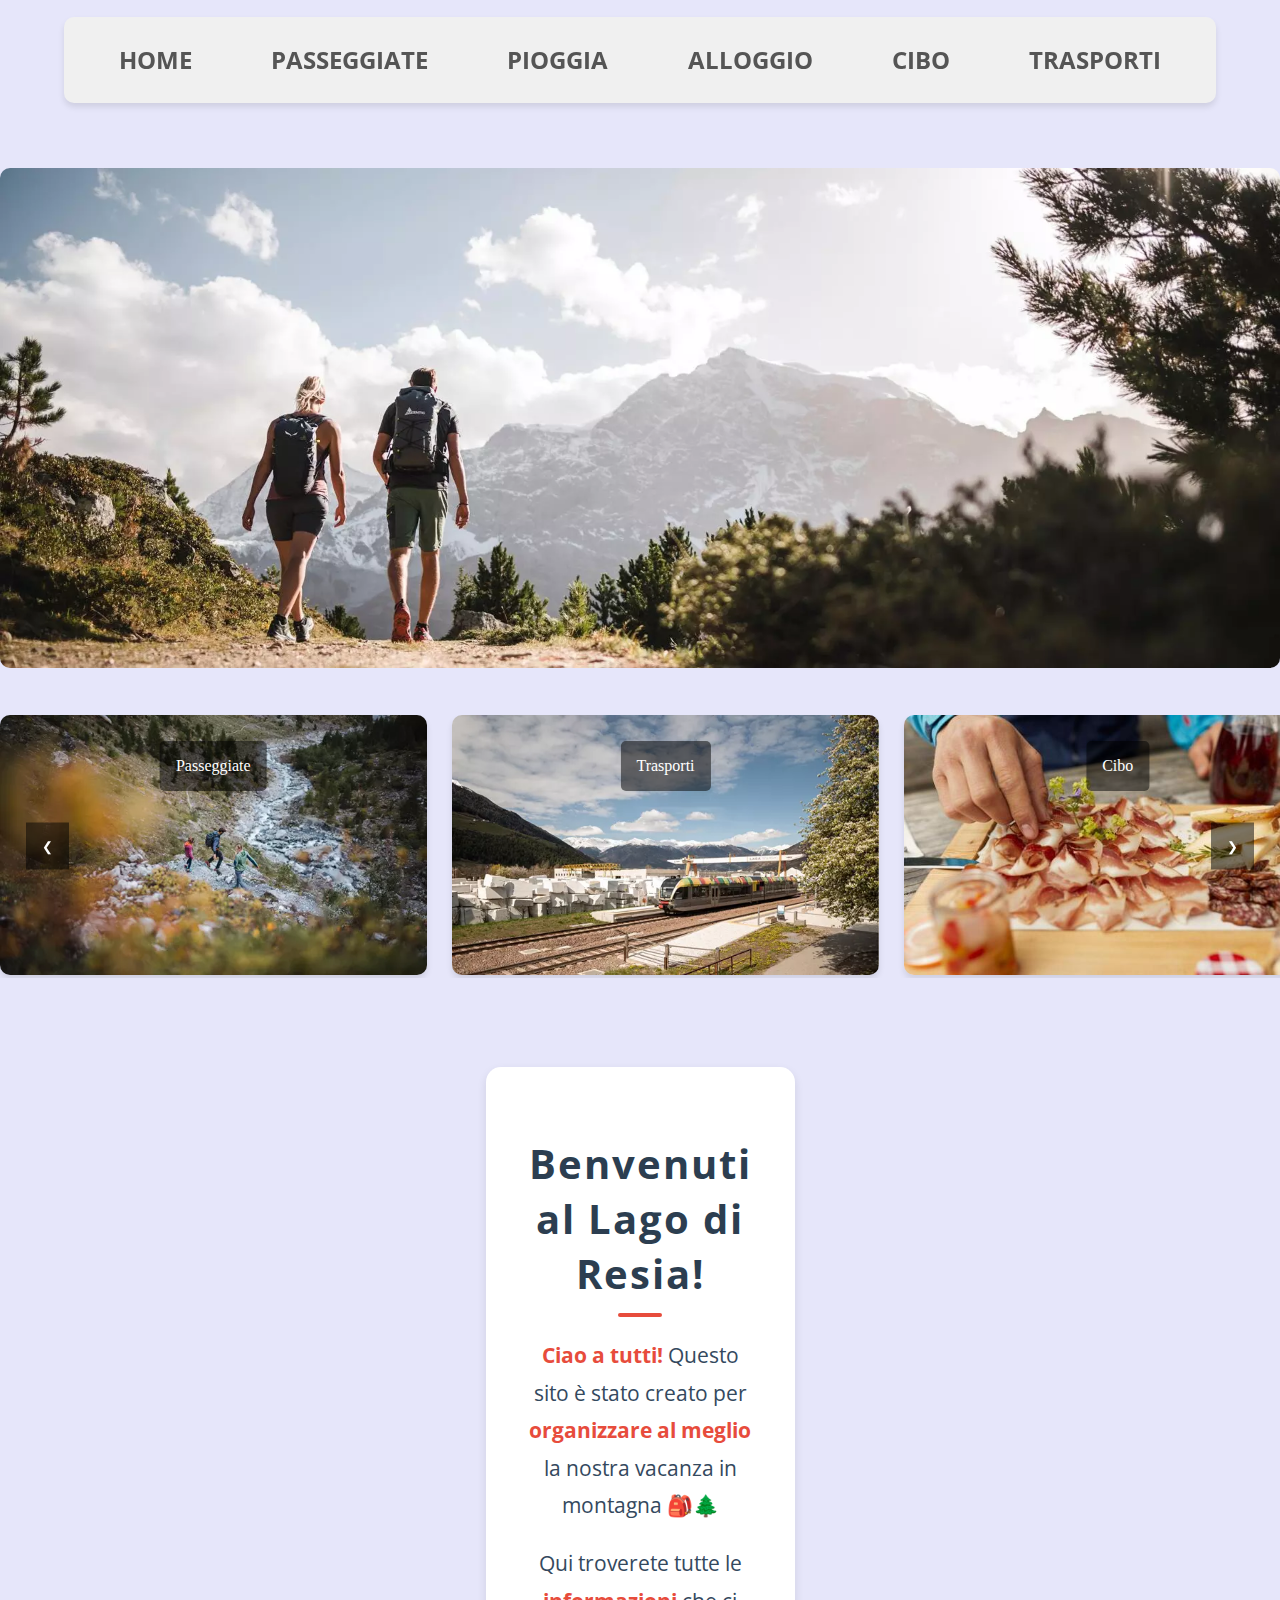
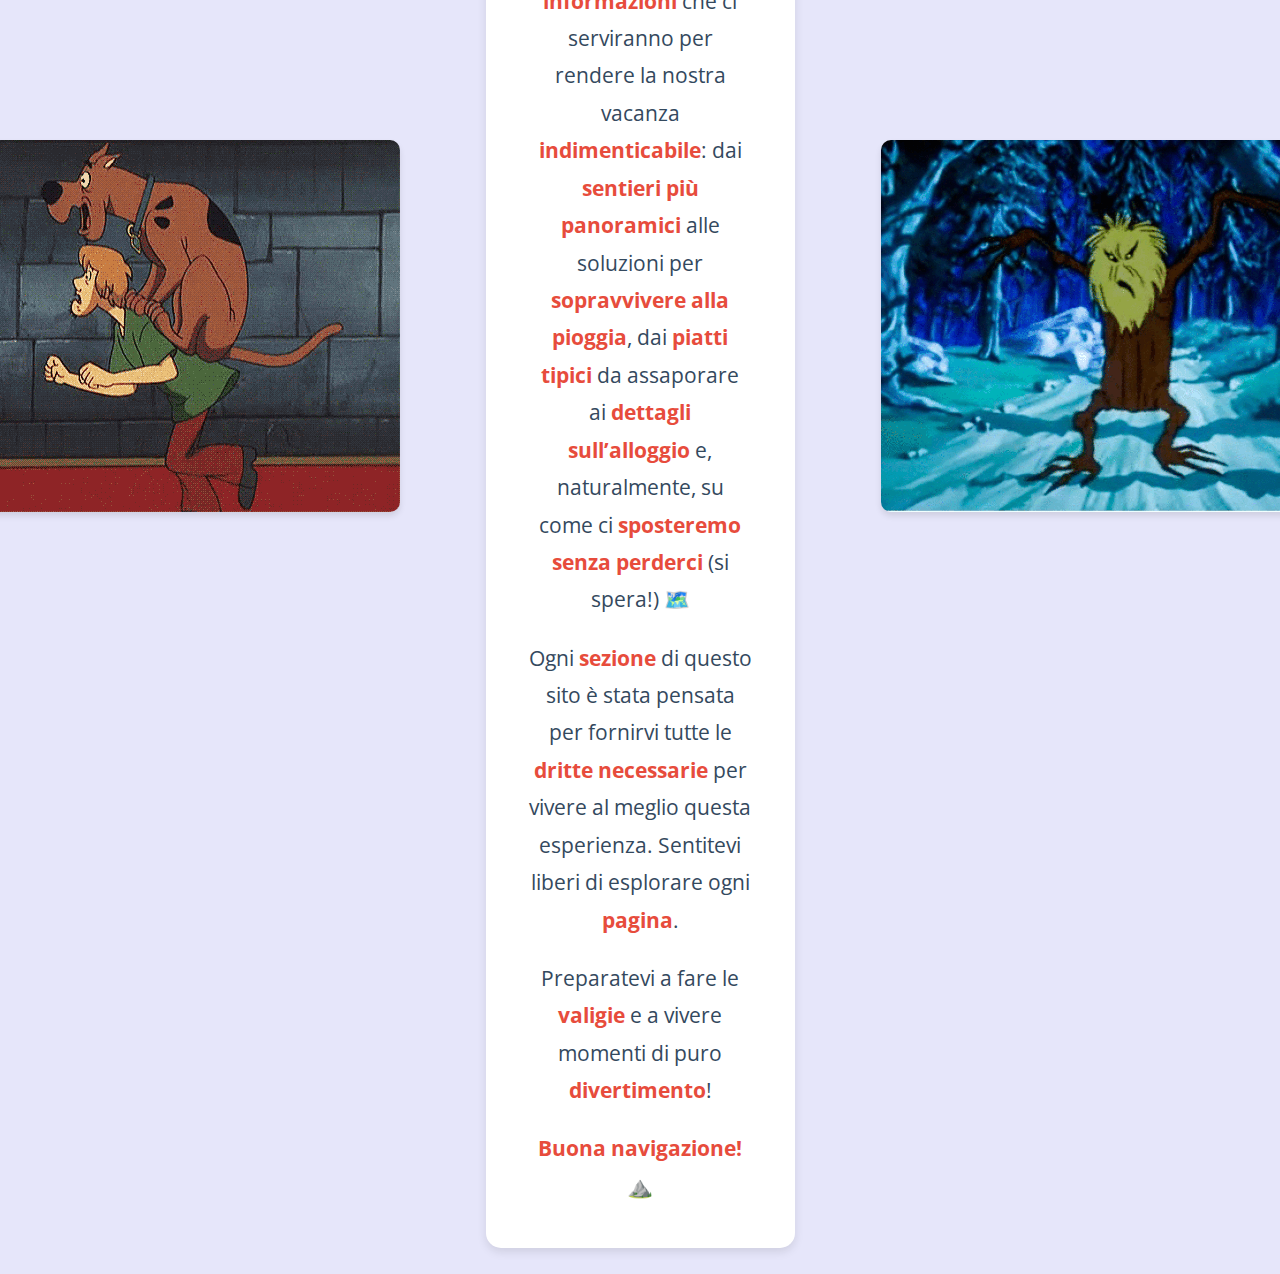
<file: index.html>
<!DOCTYPE html>
<html lang="en">
<head>
    <meta charset="UTF-8">
    <meta name="viewport" content="width=device-width, initial-scale=1.0">
    <title>Document</title>
    <link rel="stylesheet" href="css-home.css">
    <link href="https://fonts.googleapis.com/css2?family=Open+Sans:wght@400;700&display=swap" rel="stylesheet">
</head>
<body style="background-color: rgb(230, 230, 250)">
    <header class="header-nav">
        <nav>
            <ul>
                <li><a href="home.html">HOME</a></li>
                <li><a href="passeggiate.html">PASSEGGIATE</a></li>
                <li><a href="pioggia.html">PIOGGIA</a></li>
                <li><a href="alloggio.html">ALLOGGIO</a></li>
                <li><a href="cibo.html">CIBO</a></li>
                <li><a href="trasporti.html">TRASPORTI</a></li>
            </ul>
        </nav>
    </header>

    
    <div class="main-container">
        <!-- Immagine superiore -->
        <div class="image-container">
            <img id="image1" src="images/home/image1.jpg" class="bk-im active">
            <img id="image2" src="images/home/image2.jpg" class="bk-im">
            <img id="image3" src="images/home/image3.jpg" class="bk-im">
        </div>
        
        <!-- Carosello -->
        <div class="carousel-container">
            <button class="carousel-button prev">&#10094;</button>
            <div class="carousel-wrapper">
                <div class="carousel">
                    <div class="carousel-item">
                        <a href="passeggiate.html">  
                            <img src="images/home/image6.jpg" alt="Passeggiate">
                            <div class="carousel-caption">Passeggiate</div>
                        </a> 
                    </div>
                    <div class="carousel-item" data-link="trasporti.html">
                        <a href="trasporti.html">  
                            <img src="images/home/image7.jpg" alt="Trasporti">
                            <div class="carousel-caption">Trasporti</div>
                        </a> 
                    </div>
                    <div class="carousel-item" data-link="cibo.html">
                        <a href="cibo.html">  
                        <img src="images/home/image8.jpg" alt="Cibo">
                        <div class="carousel-caption">Cibo</div>
                    </a> 
                    </div>
                    <div class="carousel-item" data-link="alloggio.html">
                        <a href="alloggio.html">  
                        <img src="images/home/image9.jpg" alt="Alloggio">
                        <div class="carousel-caption">Alloggio</div>
                    </a> 
                    </div>
                    <div class="carousel-item" data-link="pioggia.html">
                        <a href="pioggia.html">  
                        <img src="images/home/image10.jpg" alt="Pioggia">
                        <div class="carousel-caption">Pioggia</div>
                    </a> 
                    </div>
                </div>
            </div>
            <button class="carousel-button next">&#10095;</button>
        </div>
    </div>
    
   
    
    <div class="container-wrapper">
        <!-- GIF a sinistra -->
        <img src="images/home/scooby1.gif" alt="Scooby Doo" class="scooby-image">
    
        <!-- Contenitore principale -->
        <div class="home-container">
            <h1>Benvenuti al Lago di Resia!</h1>
            <p>
                <strong>Ciao a tutti!</strong> Questo sito è stato creato per <strong>organizzare al meglio</strong> la nostra vacanza in montagna 🎒🌲
            </p>
            <p>
                Qui troverete tutte le <strong>informazioni</strong> che ci serviranno per rendere la nostra vacanza <strong>indimenticabile</strong>: 
                dai <strong>sentieri più panoramici</strong> alle soluzioni per <strong>sopravvivere alla pioggia</strong>, dai <strong>piatti tipici</strong> da assaporare <br>
                ai <strong>dettagli sull’alloggio</strong> e, naturalmente, su come ci <strong>sposteremo senza perderci</strong> (si spera!) 🗺️
            </p>
            <p>
                Ogni <strong>sezione</strong> di questo sito è stata pensata per fornirvi tutte le <strong>dritte necessarie</strong> per vivere al meglio questa esperienza. 
                Sentitevi liberi di esplorare ogni <strong>pagina</strong>.
            </p>
            <p>
                Preparatevi a fare le <strong>valigie</strong> e a vivere momenti di puro <strong>divertimento</strong>!
            </p>
            <p>
                <strong>Buona navigazione! ⛰️</strong>
            </p>
        </div>
    
        <!-- Immagine a destra -->
        <img src="images/home/scooby2.gif" alt="Scooby Doo" class="home-image">
    </div>

   
 
    <script>
        const images = document.querySelectorAll('.bk-im');
        let currentImageIndex = 0;

        function changeImage() {
            images[currentImageIndex].classList.remove('active');
            currentImageIndex = (currentImageIndex + 1) % images.length;
            images[currentImageIndex].classList.add('active');
        }

        setInterval(changeImage, 5000); // Cambia immagine ogni 5 secondi
    </script>
    <script>
    let currentIndex = 0;
    const itemWidth = 33.33; // Larghezza dell'elemento in percentuale
    const items = document.querySelectorAll('.carousel-item');
    const totalItems = items.length;

    function initializeCarousel() {
        // Duplicare i primi elementi per il carosello infinito
        const carousel = document.querySelector('.carousel');
        const cloneItems = document.querySelectorAll('.carousel-item').forEach(item => {
            const clone = item.cloneNode(true);
            carousel.appendChild(clone);
    });

    // Avvia il carosello
    scrollCarousel(0);
}

function scrollCarousel(direction) {
    const carousel = document.querySelector('.carousel');
    const totalVisibleItems = 3; // Numero di immagini visibili
    currentIndex += direction;

    if (currentIndex < 0) {
        currentIndex = totalItems;
    } else if (currentIndex > totalItems) {
        currentIndex = 0;
    }

    const offset = -currentIndex * itemWidth;
    carousel.style.transform = `translateX(${offset}%)`;

    // Se siamo arrivati alla fine del carosello duplicato, torna all'inizio
    if (currentIndex === totalItems) {
        setTimeout(() => {
            carousel.style.transition = 'none';
            carousel.style.transform = `translateX(0%)`;
            currentIndex = 0;
        }, 500); // Tempo di transizione deve corrispondere al tempo della transizione CSS
    } else {
        carousel.style.transition = 'transform 0.5s ease';
    }
}

initializeCarousel(); // Inizializza il carosello

document.querySelector('.prev').addEventListener('click', () => scrollCarousel(-1));
document.querySelector('.next').addEventListener('click', () => scrollCarousel(1));


    </script>
</body>
</html>
</file>
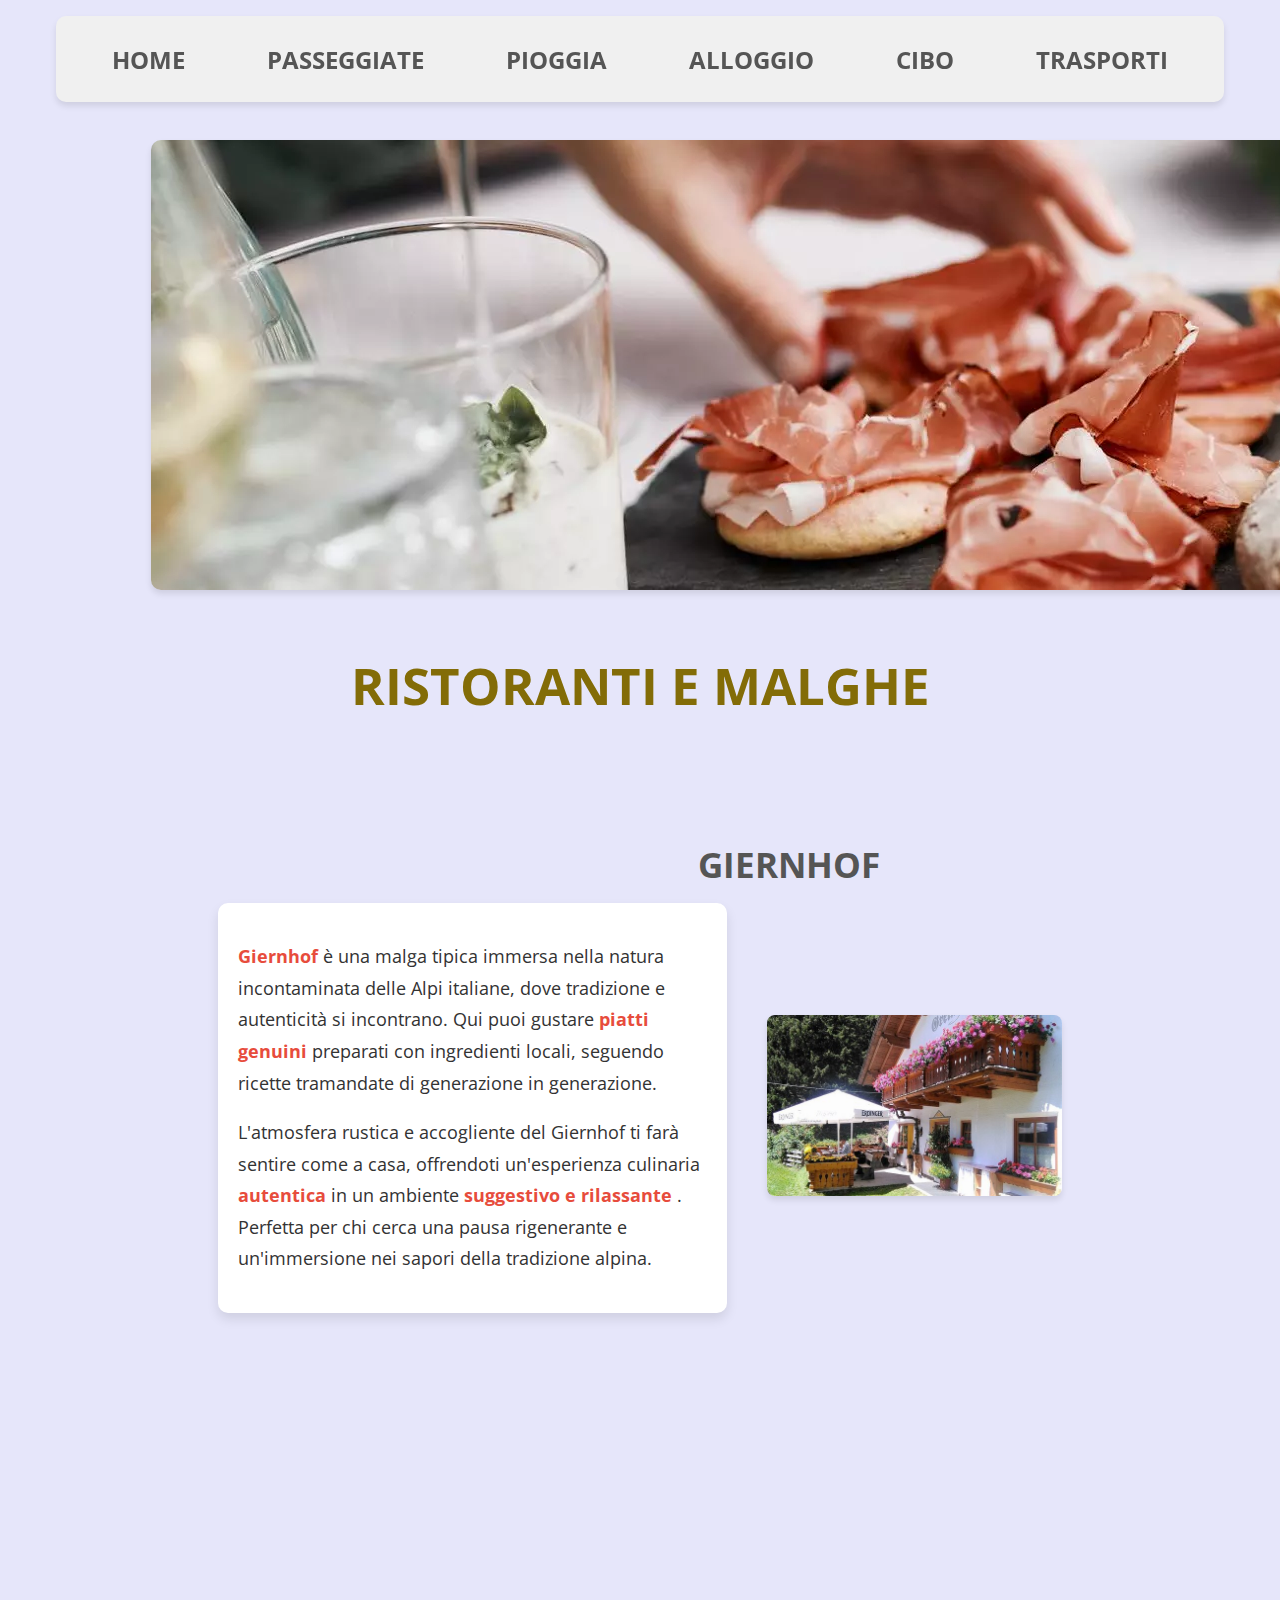
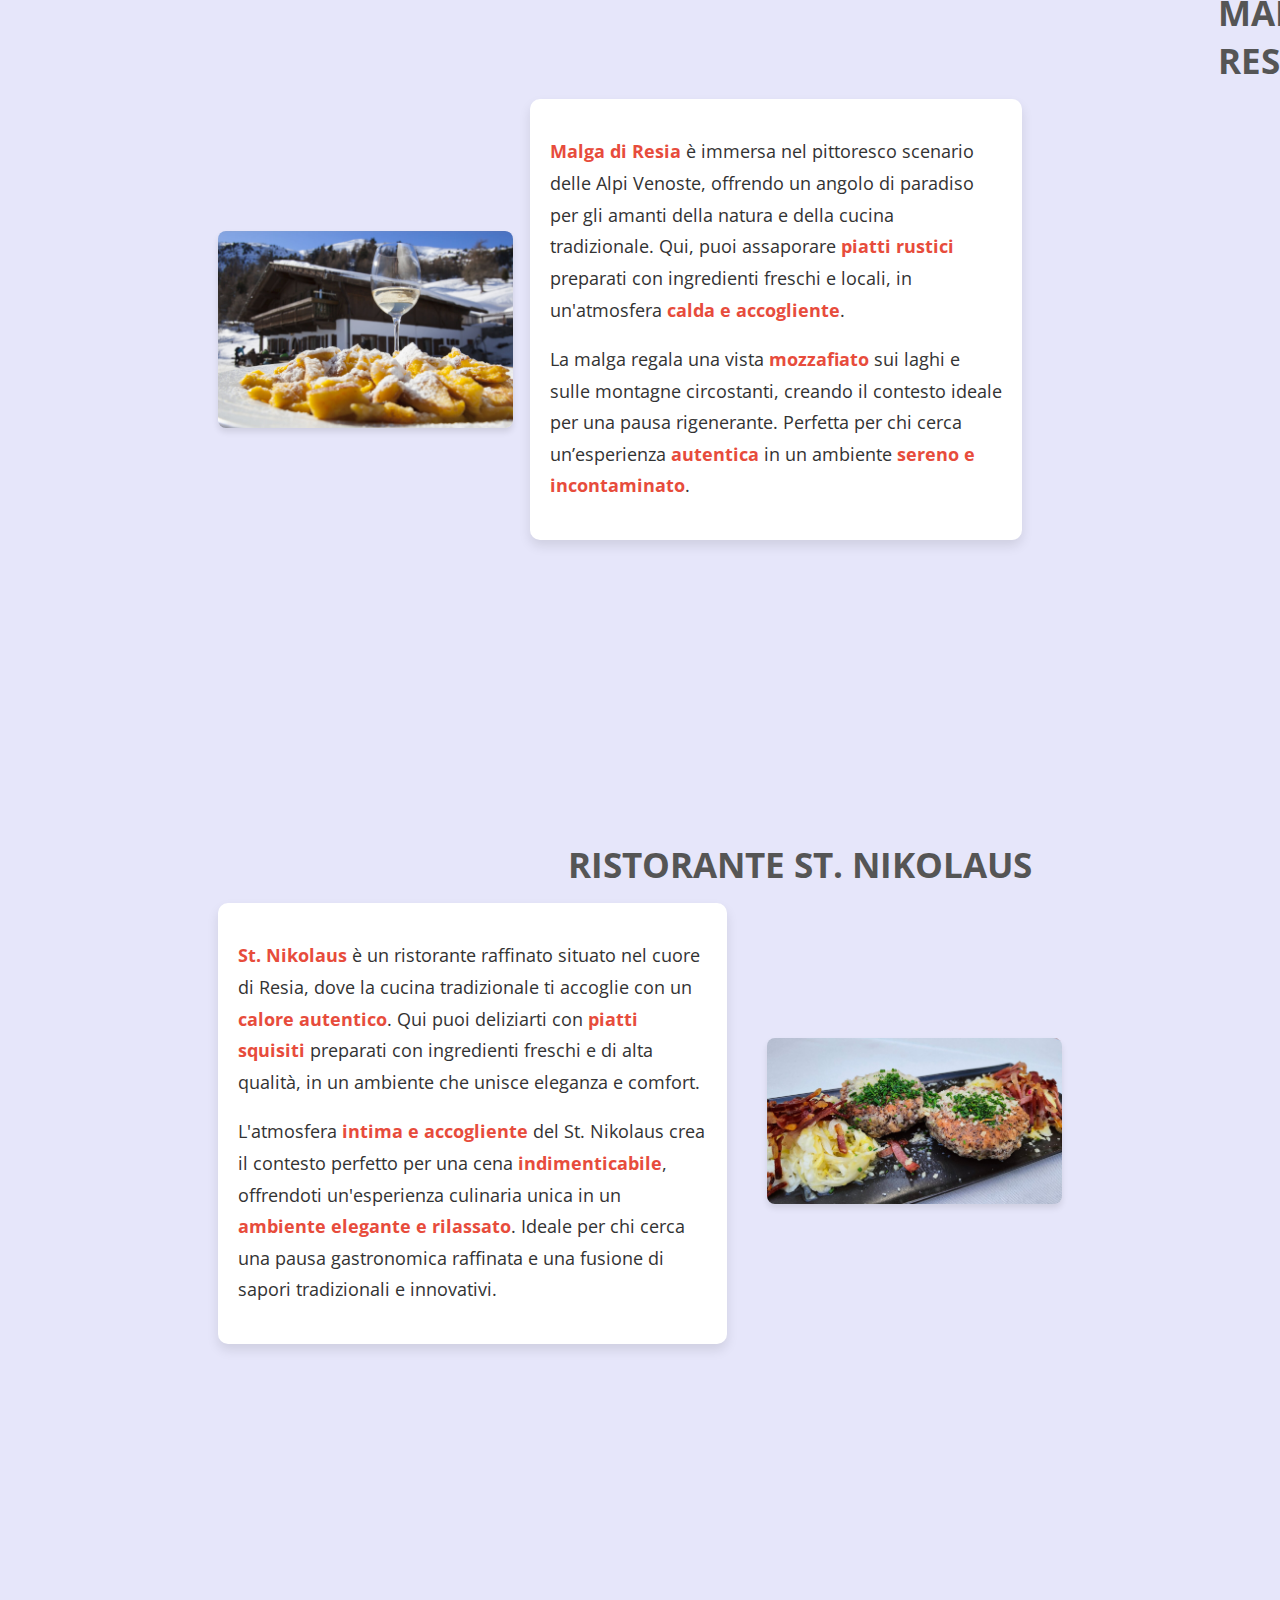
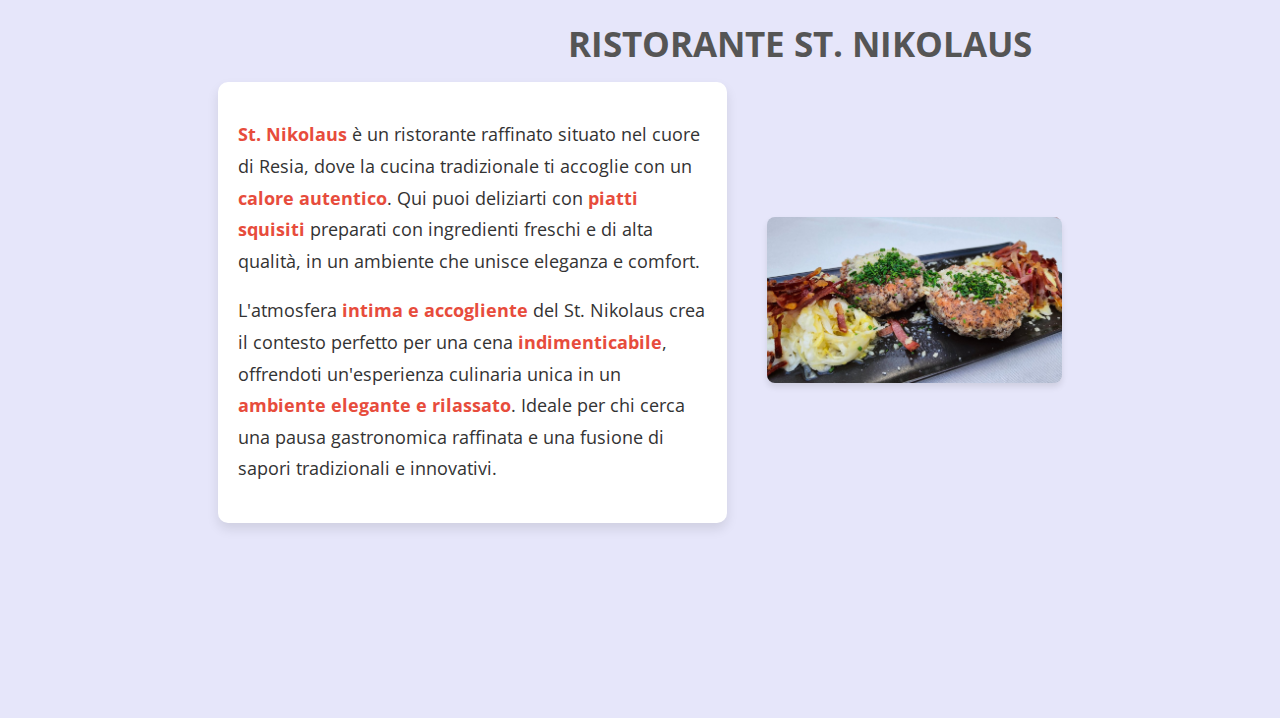
<file: cibo.html>
<!DOCTYPE html>
<html lang="en">
<head>
    <meta charset="UTF-8">
    <meta name="viewport" content="width=device-width, initial-scale=1.0">
    <title>Document</title>
    <link rel="stylesheet" href="css-cibo.css">
    <link href="https://fonts.googleapis.com/css2?family=Open+Sans:wght@400;700&display=swap" rel="stylesheet" >
</head>
<body style="background-color: rgb(230, 230, 250)">
    <header class="header-nav">
        <nav>
            <ul>
                <li><a href="home.html">HOME</a></li>
                <li><a href="passeggiate.html">PASSEGGIATE</a></li>
                <li><a href="pioggia.html">PIOGGIA</a></li>
                <li><a href="alloggio.html">ALLOGGIO</a></li>
                <li><a href="cibo.html">CIBO</a></li>
                <li><a href="trasporti.html">TRASPORTI</a></li>
            </ul>
        </nav>
    </header>
    <div class="header-image">
        <img src="images/cibo/header.webp" alt="Header Image">
    </div>

    <div class="title">
        RISTORANTI E MALGHE 
    </div>

    <!-- Inizio del contenitore del ristorante -->
    <div class="restaurant-container">
        <div class="title-ristoranti">
            <a href="https://www.tripadvisor.it/Restaurant_Review-g1187115-d6910097-Reviews-Greinhof-San_Valentino_alla_Muta_Province_of_South_Tyrol_Trentino_Alto_Adige.html" target="_blank">GIERNHOF</a>
        </div>
        <div class="content">
            <div class="main-text">
                <p>
                    <strong>Giernhof</strong> è una malga tipica immersa nella natura incontaminata delle Alpi italiane, dove tradizione e autenticità si incontrano. Qui puoi gustare <strong>piatti genuini</strong> preparati con ingredienti locali, seguendo ricette tramandate di generazione in generazione.
                </p>
                <p>
                    L'atmosfera rustica e accogliente del Giernhof ti farà sentire come a casa, offrendoti un'esperienza culinaria <strong>autentica</strong>  in un ambiente <strong>suggestivo e rilassante</strong> . Perfetta per chi cerca una pausa rigenerante e un'immersione nei sapori della tradizione alpina.
                </p>
            </div>
            
            <img src="images/cibo/greinhof.jpg" alt="greinhof-image">
        </div>
    </div>

    <div class="restaurant-container">
        <div class="title-ristoranti" style="margin-left:1000px;">
            <a href="https://www.tripadvisor.it/Restaurant_Review-g1186333-d6154135-Reviews-Reschner_Alm-Resia_Curon_Venosta_Province_of_South_Tyrol_Trentino_Alto_Adige.html" target="_blank">MALGA RESIA</a>
        </div>

        <div class="content">
            <img src="images/cibo/rescher-alm.jpg" alt="rescher-alm-image">
            <div class="main-text" style="margin-left: 2%; margin-bottom: 160px;">
                    <p>
                        <strong>Malga di Resia</strong> è immersa nel pittoresco scenario delle Alpi Venoste, offrendo un angolo di paradiso per gli amanti della natura e della cucina tradizionale. Qui, puoi assaporare <strong>piatti rustici</strong> preparati con ingredienti freschi e locali, in un'atmosfera <strong>calda e accogliente</strong>.
                    </p>
                    <p>
                        La malga regala una vista <strong>mozzafiato</strong> sui laghi e sulle montagne circostanti, creando il contesto ideale per una pausa rigenerante. Perfetta per chi cerca un’esperienza <strong>autentica</strong> in un ambiente <strong>sereno e incontaminato</strong>.
                    </p>
            </div>
            
        </div>
    </div>

    <div class="restaurant-container">
        <div class="title-ristoranti" style="margin-left: 350px;">
            <a href="https://www.tripadvisor.it/Restaurant_Review-g1931760-d8327007-Reviews-St_Nikolaus-Burgusio_Malles_Venosta_Province_of_South_Tyrol_Trentino_Alto_Adige.html" target="_blank">RISTORANTE ST. NIKOLAUS</a>
        </div>
        <div class="content">
            <div class="main-text">
                    <p>
                        <strong>St. Nikolaus</strong> è un ristorante raffinato situato nel cuore di Resia, dove la cucina tradizionale ti accoglie con un <strong>calore autentico</strong>. Qui puoi deliziarti con <strong>piatti squisiti</strong> preparati con ingredienti freschi e di alta qualità, in un ambiente che unisce eleganza e comfort.
                    </p>
                    <p>
                        L'atmosfera <strong>intima e accogliente</strong> del St. Nikolaus crea il contesto perfetto per una cena <strong>indimenticabile</strong>, offrendoti un'esperienza culinaria unica in un <strong>ambiente elegante e rilassato</strong>. Ideale per chi cerca una pausa gastronomica raffinata e una fusione di sapori tradizionali e innovativi.
                    </p>
            </div>
            
            <img src="images/cibo/stnikolaus.jpg" alt="stnikolaus-image">
        </div>
    </div>

    <div class="restaurant-container">
        <div class="title-ristoranti" style="margin-left: 350px;">
            <a href="http://www.pizzeria-irene.it/index-it.html" target="_blank">RISTORANTE ST. NIKOLAUS</a>
        </div>
        <div class="content">
            <div class="main-text">
                    <p>
                        <strong>St. Nikolaus</strong> è un ristorante raffinato situato nel cuore di Resia, dove la cucina tradizionale ti accoglie con un <strong>calore autentico</strong>. Qui puoi deliziarti con <strong>piatti squisiti</strong> preparati con ingredienti freschi e di alta qualità, in un ambiente che unisce eleganza e comfort.
                    </p>
                    <p>
                        L'atmosfera <strong>intima e accogliente</strong> del St. Nikolaus crea il contesto perfetto per una cena <strong>indimenticabile</strong>, offrendoti un'esperienza culinaria unica in un <strong>ambiente elegante e rilassato</strong>. Ideale per chi cerca una pausa gastronomica raffinata e una fusione di sapori tradizionali e innovativi.
                    </p>
            </div>
            
            <img src="images/cibo/stnikolaus.jpg" alt="stnikolaus-image">
        </div>
    </div>

    
</body>
</html>
</file>
<file: css-cibo.css>
/* Navigazione */
.header-nav {
    width: 90%; 
    position: sticky;
    top: 0;
    left: 0;
    z-index: 1000;
    font-family: 'Open Sans', sans-serif;
    background-color: #f0f0f0;
    padding: 1.2%; 
    margin: 1.3% auto; 
    border-radius: 10px; 
    box-shadow: 0px 4px 6px rgba(0, 0, 0, 0.1);
}

.header-nav ul {
    list-style-type: none;
    margin: 0;
    padding: 1% 0;
    display: flex;
    justify-content: space-around;
}

.header-nav ul li {
    margin: 0 2%;
}

.header-nav ul li a {
    display: block;
    color: #555;
    font-size: 1.5rem; 
    font-weight: 700;
    text-transform: uppercase;
    text-decoration: none;
    cursor: pointer;
    text-align: left;
    width: auto; 
}

.header-nav ul li a:hover {
    color: rgb(131, 108, 7);
}


.header-image {
    display: flex;
    align-items: center;
    justify-content: center;
    width: 1920px;
    height: 450px;
    border-radius: 10px;
    margin-top: 3%;
    box-shadow: 0px 4px 6px rgba(0, 0, 0, 0.1);
    overflow: hidden;
    position: relative;
    margin-left: 11.3%;
}

.header-image img {
    position: absolute;
    top: 50%;
    left: 50%;
    transform: translate(-50%, -50%);
    width: 100%;
    height: auto;
    object-fit: cover;
}

.title {
    font-family: 'Open Sans', sans-serif;
    color: rgb(131, 108, 7);
    display: flex;
    align-items: center;
    justify-content: center;
    font-weight: 700;
    font-size: 3.2rem; 
    margin-top: 60px;
}

/* Inizio stile per il contenitore del ristorante */
.restaurant-container {
    margin: 40px 15%; /* Margine superiore e inferiore, margine a destra e sinistra */
    padding: 20px;
  

}

.title-ristoranti  {
    font-family: 'Open Sans', sans-serif;
  
    font-weight: 700;
    font-size: 2.2rem; 
    text-align:left; /* Centra il titolo orizzontalmente */
    margin-bottom: 15px; /* Spazio inferiore al titolo */
    margin-left: 480px;
    margin-top: 60px;
}
.title-ristoranti a {
    color: #555;
    text-decoration: none;
    font-weight: bold;
}

.title-ristoranti a:hover {
    text-decoration: underline;
    color: rgb(131, 108, 7);
}
.content {
    display: flex;
    align-items: center; /* Centra verticalmente l'immagine e il testo */
}

.main-text {
    background-color: #ffffff; /* Colore di sfondo bianco per un contrasto più pulito */
    padding: 20px; /* Aumenta lo spazio interno per migliorare la leggibilità */
    border-radius: 10px; /* Angoli arrotondati più accentuati per un aspetto più morbido */
    box-shadow: 0px 6px 12px rgba(0, 0, 0, 0.1); /* Ombra più pronunciata per maggiore profondità */
    font-family: 'Open Sans', sans-serif;
    color: #333;
    font-size: 1.1rem; /* Dimensione del font leggermente aumentata per una lettura più confortevole */
    line-height: 1.8; /* Altezza della linea per migliorare la leggibilità */
    margin-right: 40px;
    max-width: 70%; /* Aumenta la larghezza del box per una migliore visualizzazione del testo */
    flex: 1;
    margin-bottom: 30px; /* Aumenta il margine inferiore per distanziare il testo dall'elemento sottostante */
    word-break: break-word; /* Assicura che le parole troppo lunghe non escano dal box */
    margin-bottom: 135px;
}

.main-text strong {
    font-weight: 700; /* Aggiunge il grassetto */
    color: #e74c3c;
}


.content img {
    max-width: 35%; /* L'immagine occupa il 35% dello spazio disponibile */
    height: auto;
    border-radius: 8px;
    box-shadow: 0px 4px 6px rgba(0, 0, 0, 0.1);
    align-self: center;
    margin-bottom: 140px;
}
/* Fine stile per il contenitore del ristorante */
</file>
<file: css-home.css>
/* Font personalizzato */
@font-face {
    font-family: 'Flaticon'; 
    src: url('fonts/Flaticon.woff') format('woff');
    font-weight: normal; 
    font-style: normal; 
}

/* Reset di base */
* {
    box-sizing: border-box;
}

body, html {
    margin: 0;
    padding: 0;
    font-family: 'Flaticon', serif; 
}

/* Navigazione */
.header-nav {
    width: 90%; 
    position: sticky;
    top: 0;
    left: 0;
    z-index: 1000;
    font-family: 'Open Sans', sans-serif;
    background-color: #f0f0f0;
    padding: 1.2%; 
    margin: 1.3% auto; 
    border-radius: 10px; 
    box-shadow: 0px 4px 6px rgba(0, 0, 0, 0.1);
}

.header-nav ul {
    list-style-type: none;
    margin: 0;
    padding: 1% 0;
    display: flex;
    justify-content: space-around;
}

.header-nav ul li {
    margin: 0 2%;
}

.header-nav ul li a {
    display: block;
    color: #555;
    font-size: 1.5rem; 
    font-weight: 700;
    text-transform: uppercase;
    text-decoration: none;
    cursor: pointer;
    text-align: left;
    width: auto; 
}

.header-nav ul li a:hover {
    color: rgb(131, 108, 7);
}

/* Contenitore immagine principale */
.image-container {
    position: relative;
    width: 100%;
    height: 60vh;
    display: flex;
    align-items: center;
    justify-content: center;
    overflow: hidden;
    margin-top: 5vh; 
}

.bk-im {
    position: absolute;
    max-width: 100%;
    max-height: 100%;
    object-fit: cover;
    transition: opacity 1s ease, filter 1s ease;
    opacity: 0;
    filter: blur(10px);
    border-radius: 10px; 
}

.bk-im.active {
    opacity: 1;
    filter: blur(0);
}

/* Carosello */
.carousel-container {
    position: relative;
    width: 100%;
    overflow: hidden;
    margin-top: 3vh;
}

.carousel-wrapper {
    display: flex;
    transition: transform 1.5s ease;
}

.carousel {
    display: flex;
    width: 100%;
}

.carousel-item {
    flex: 0 0 33.33%; 
    margin-right: 2%;
    position: relative;
}

.carousel-item img {
    width: 100%;
    height: auto;
    border-radius: 10px;
    box-shadow: 0px 4px 6px rgba(0, 0, 0, 0.1);
}

.carousel-caption {
    position: absolute;
    top: 10%;
    left: 50%;
    transform: translateX(-50%);
    background: rgba(0, 0, 0, 0.5);
    color: #fff;
    padding: 1rem;
    border-radius: 5px;
    text-align: center;
    box-sizing: border-box;
}

.carousel-button {
    position: absolute;
    top: 50%;
    transform: translateY(-50%);
    background-color: rgba(0, 0, 0, 0.5);
    color: #fff;
    border: none;
    padding: 1rem;
    cursor: pointer;
    z-index: 1000;
}

.prev {
    left: 2%;
}

.next {
    right: 2%;
}

/* Contenitore principale */
.container-wrapper {
    display: flex;
    justify-content: center;
    align-items: center;
    padding: 2%;
    gap: 2%;
}

.home-container {
    text-align: center;
    padding: 3.5%;
    background-color: #ffffff;
    border-radius: 15px;
    box-shadow: 0 4px 10px rgba(0, 0, 0, 0.1);
    max-width: 90%; 
    margin-top: 7vh;
    font-family: 'Open Sans', sans-serif;
}

.home-container h1 {
    font-size: 2.5rem; 
    margin-bottom: 5%;
    color: #2c3e50;
    letter-spacing: 2px;
}

.home-image, .scooby-image {
    height: auto;
    border-radius: 10px;
    box-shadow: 0px 4px 6px rgba(0, 0, 0, 0.1);
    margin: 5%;
}

.home-container p {
    font-size: 1.3rem;
    line-height: 1.8;
    margin-bottom: 5%;
    color: #34495e;
}

.home-container strong {
    font-weight: 700;
    color: #e74c3c;
}

.home-container p:last-child {
    margin-bottom: 0;
}

.home-container h1:after {
    content: '';
    display: block;
    width: 20%;
    height: 4px;
    background-color: #e74c3c;
    margin: 5% auto 0 auto;
    border-radius: 2px;
}

/* Media Queries per dispositivi mobili */
@media (max-width: 768px) {
    .header-nav ul {
        flex-direction: column;
        align-items: center;
    }

    .header-nav ul li {
        margin: 0.5rem 0;
    }

    .image-container {
        height: 40vh;
    }

    .carousel-item {
        flex: 0 0 100%; 
        margin-right: 0;
    }

    .home-container {
        padding: 2%;
        font-size: 1rem;
    }

    .home-container h1 {
        font-size: 2rem;
    }

    .home-image, .scooby-image {
        width: 100%;
        margin: 2% 0;
    }
}
</file>
